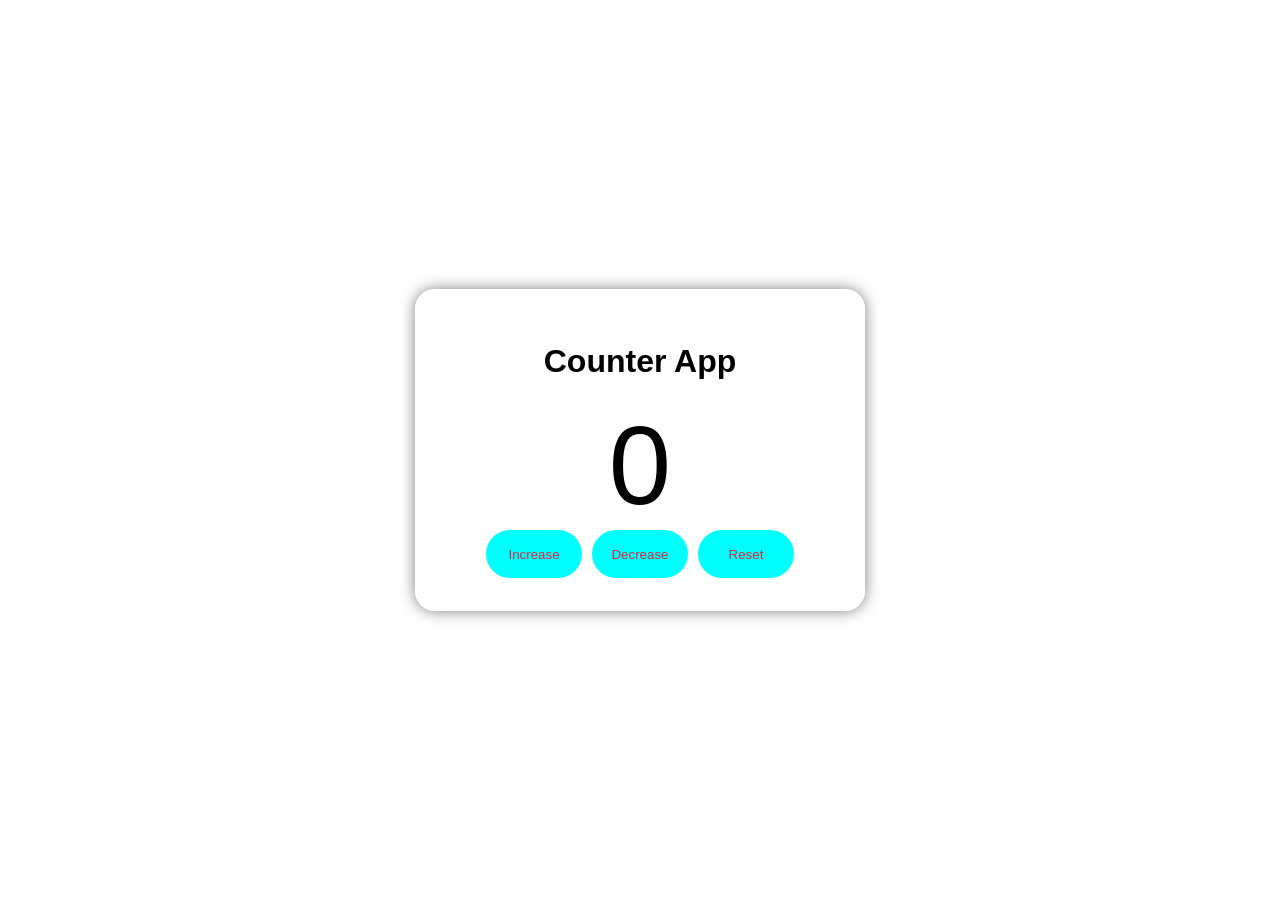
<file: counter/index.html>
<!DOCTYPE html>
<html lang="en">
<head>
    <meta charset="UTF-8">
    <meta name="viewport" content="width=device-width, initial-scale=1.0">
    <title>Counter App</title>
    <link rel="stylesheet" href="style.css">
</head>
<body>

    <div class="container">
        <h1>Counter App</h1>

        <div id="count">
            <p id="c">0</p>
        </div>

        <div class="buttons">
            <button onclick="incre()" class="btn">Increase</button>
            <button onclick="decre()" class="btn">Decrease</button>
            <button onclick="reset()" class="btn">Reset</button>
        </div>
    </div>

    <script src="script.js"></script>
</body>
</html>
</file>
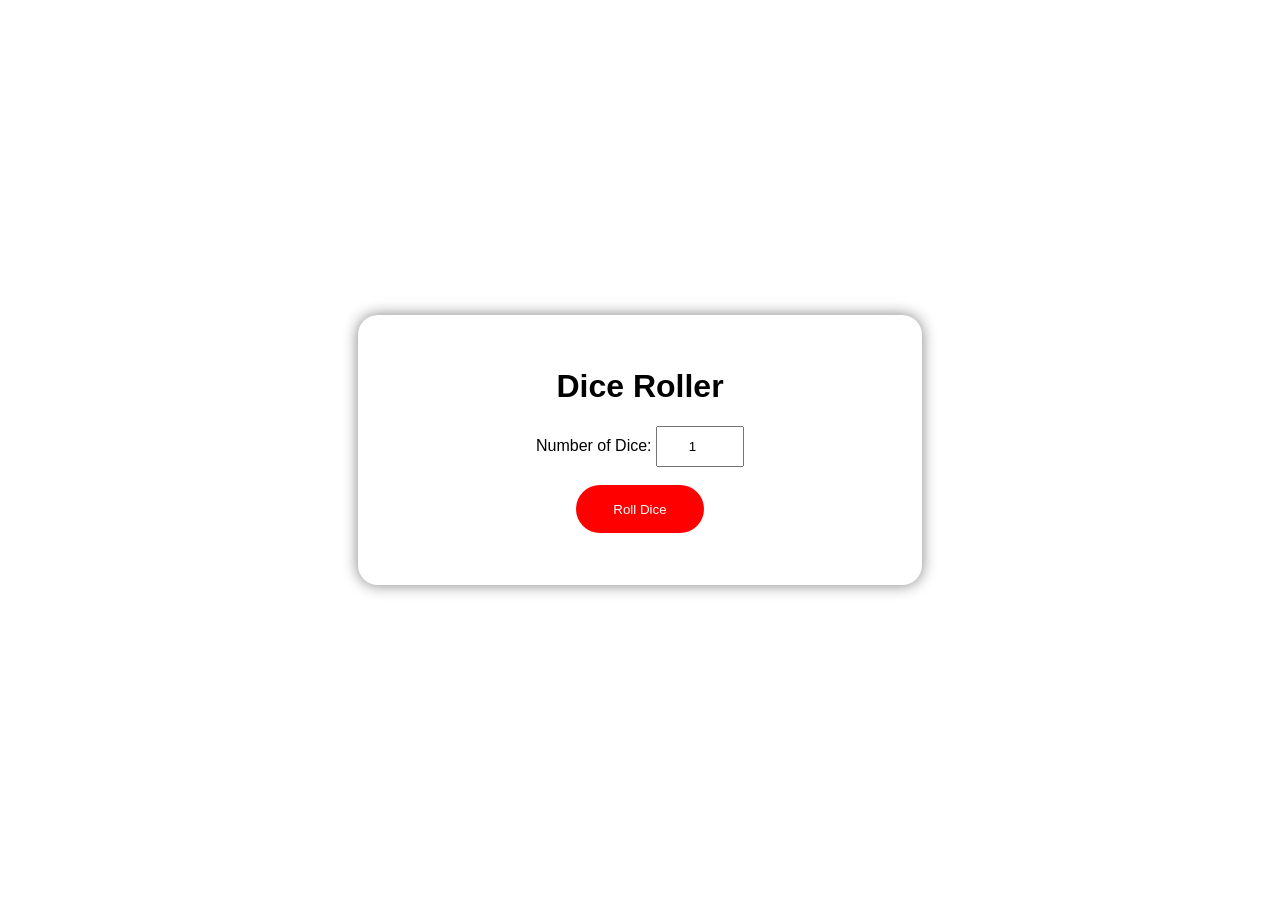
<file: Dice roller/index.html>
<!DOCTYPE html>
<html lang="en">
<head>
    <meta charset="UTF-8">
    <meta name="viewport" content="width=device-width, initial-scale=1.0">
    <title>Dice Roller</title>
    <link rel="stylesheet" href="style.css">
</head>
<body>

    <div class="container">
        <h1>Dice Roller</h1>

        <label for="inp">Number of Dice:</label>
        <input type="number" id="inp" min="1" value="1">

        <br><br>

        <button onclick="roll()" class="btn">
            Roll Dice
        </button>

        <div id="dice"></div>
        <div id="diceImg"></div>
    </div>

    <script src="script.js"></script>
</body>
</html>
</file>
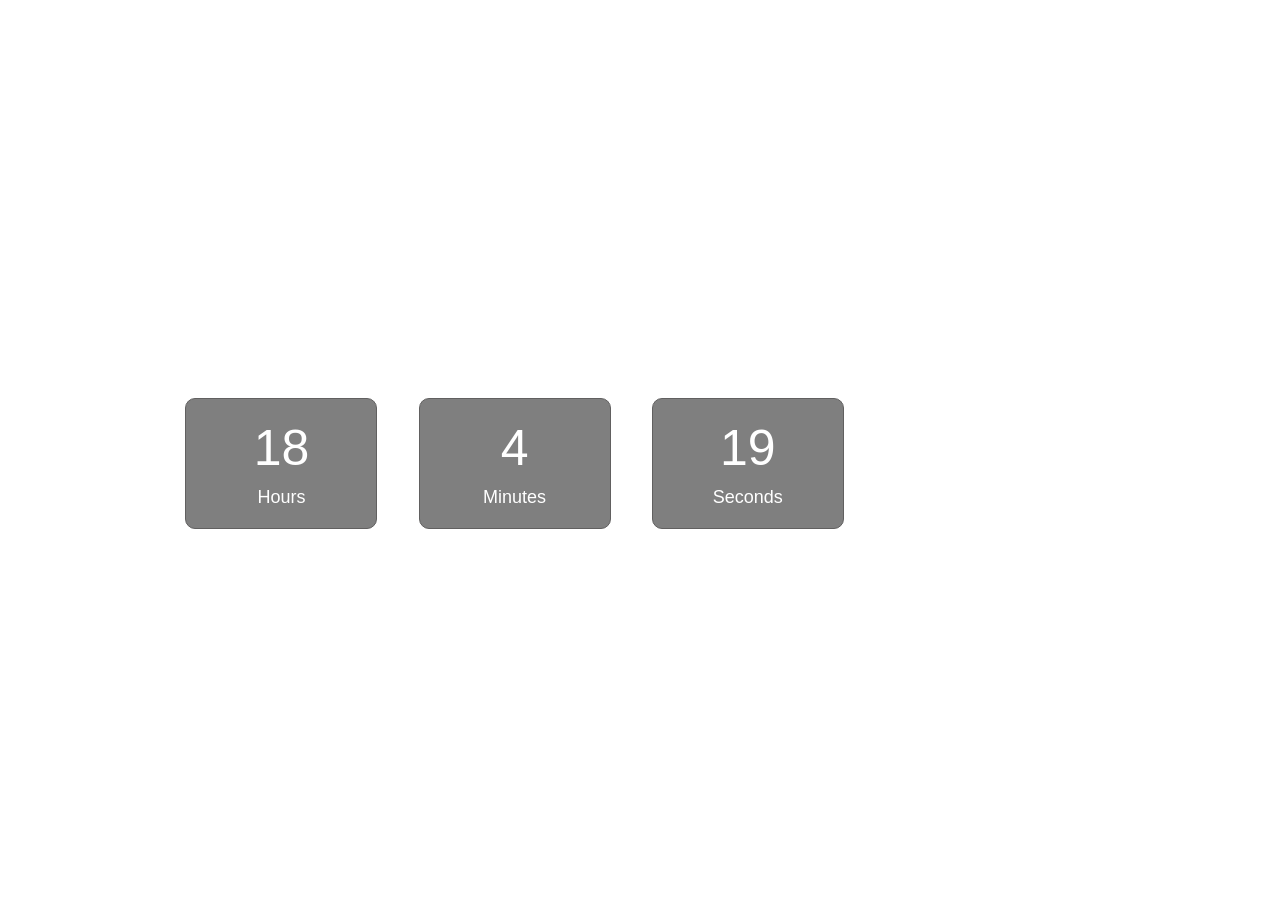
<file: Digital Clock/index.html>
<!DOCTYPE html>
<html>
    <head>
        <title>Digital Clock</title>
        <meta name="viewport" content="width=device-width, initial-scale=1.0">
        <link rel="icon" href="https://encrypted-tbn0.gstatic.com/images?q=tbn:ANd9GcSwZLR4H2R1gddaRpjeRj8X7E-6Upev8iZqYw&s">
        <link rel="stylesheet" href="style.css">
  </head>
  <body>
    <div class="dig">
        <h1 style="text-align:center;  font-size:2rem;"> Digital Clock</h1>
        <div class="clock">
            <div class="time">
            <center>
            <span id="hour">00</span>
            <p>Hours</p>
            </center>
            </div>
            <div class="colon">
            <span>:</span>
            </div>
            <div class="time">
            <center>
            <span id="minute">00</span>
            <p>Minutes</p>
            </center>
            </div>
            <div class="colon">
            <span>:</span>
            </div>
            <div class="time">
            <center>
            <span id="second">00</span>
            <p>Seconds</p>
            </center>
            </div>
            <div class="period">
            <center>
            <span id="period">AM</span>
            <p id="dates">Period</p>
            </center>
            </div>
        </div>
    </div>
    <script src="script.js"></script>
  </body>
</html>
</file>
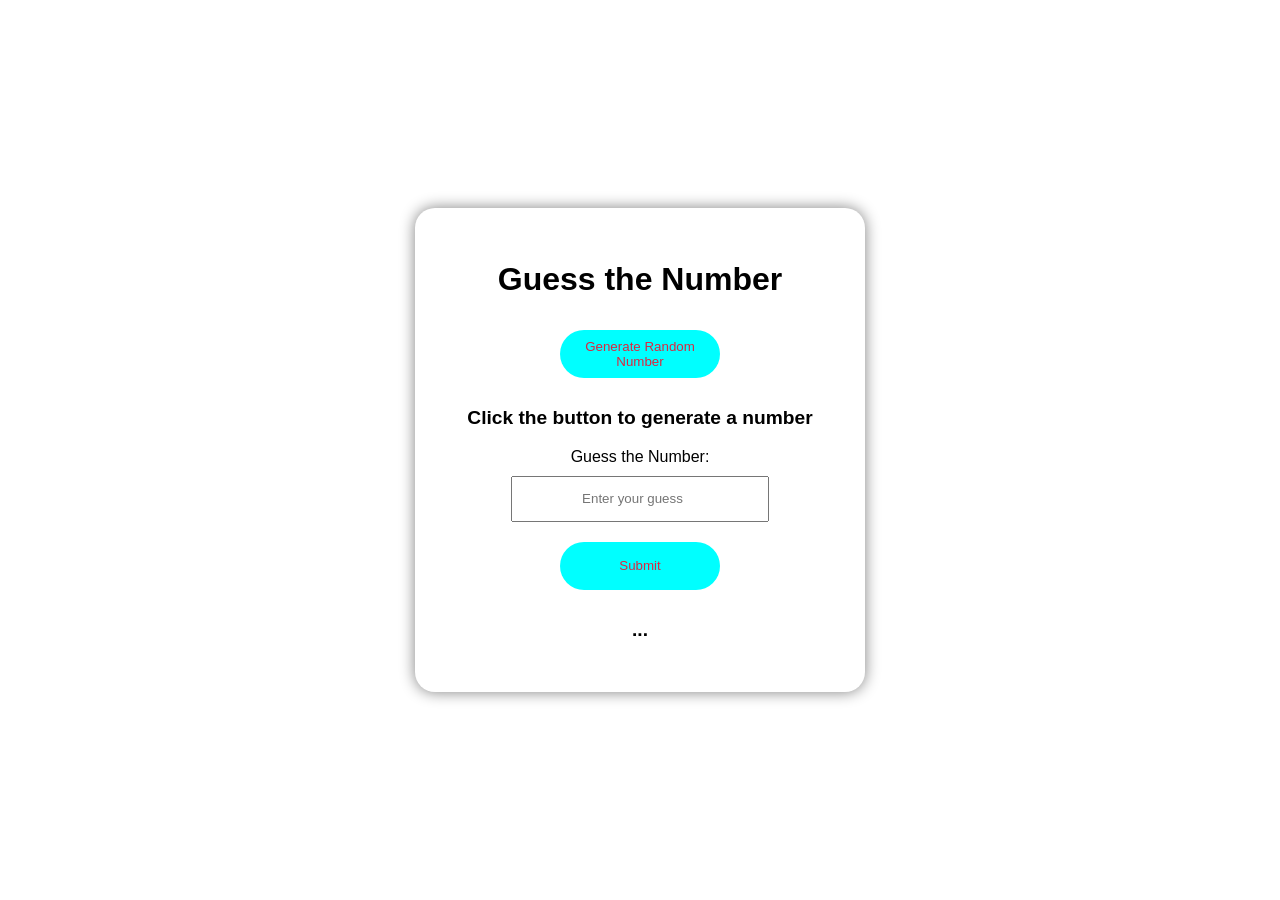
<file: Guess the no/index.html>
<!DOCTYPE html>
<html lang="en">
<head>
    <meta charset="UTF-8">
    <meta name="viewport" content="width=device-width, initial-scale=1.0">
    <title>Guess the Number</title>
    <link rel="stylesheet" href="style.css">
</head>
<body>

    <div class="container">
        <h1>Guess the Number</h1>

        <button onclick="rand()" class="btn">
            Generate Random Number
        </button>

        <p id="demo">Click the button to generate a number</p>

        <label for="no">Guess the Number:</label>

        <input type="number" id="no" placeholder="Enter your guess">

        <button onclick="msg()" class="btn"> Submit</button>

        <p id="de">...</p>
    </div>

    <script src="script.js"></script>
</body>
</html>
</file>
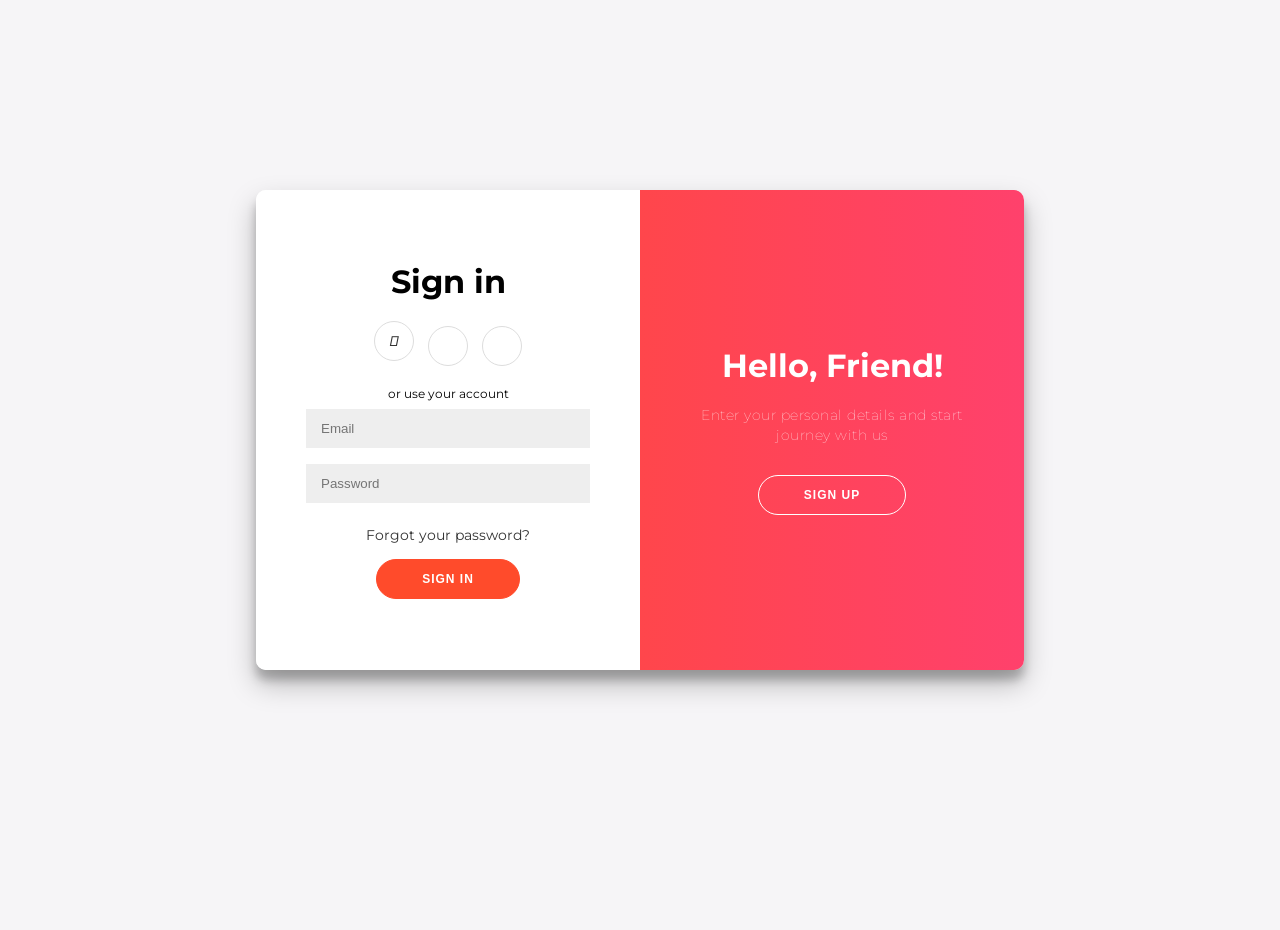
<file: login_signup/index.html>
<!DOCTYPE html>
<html lang="en">
<head>
    <meta charset="UTF-8">
    <meta name="viewport" content="width=device-width, initial-scale=1.0">
    <title>Login/ Sign up</title>
      <link rel="stylesheet" href="https://cdnjs.cloudflare.com/ajax/libs/font-awesome/4.7.0/css/font-awesome.min.css">
    <link rel="stylesheet" href="style.css">
</head>
<body>
<div class="container" id="container">
	<div class="form-container sign-up-container">
		<form id="Signup">
			<h1>Create Account</h1>
			<div class="social-container">
				<a href="#" class="social"><i class="fa fa-facebook"></i></a>
				<a href="#" class="social"><i class="fa fa-google"></i></a>
				<a href="#" class="social"><i class="fa fa-linkedin"></i></a>
			</div>
			<span>or use your email for registration</span>
			<input type="text" placeholder="Name" id="name" required>
			<input type="email" placeholder="Email" id="email" required>
			<input type="password" placeholder="Password" id="ps" required>
			<button type="submit">Sign Up</button>
		</form>
	</div>
	<div class="form-container sign-in-container">
		<form id="login">
			<h1>Sign in</h1>
			<div class="social-container">
				<a href="#" class="social"><i class="fab fa-facebook-f"></i></a>
				<a href="#" class="social"><i class="fab fa-google-plus-g"></i></a>
				<a href="#" class="social"><i class="fab fa-linkedin-in"></i></a>
			</div>
			<span>or use your account</span>
			<input type="email" placeholder="Email" id="lemail">
			<input type="password" placeholder="Password" id="lps">
			<a href="#">Forgot your password?</a>
			<button type="submit">Sign In</button>
		</form>
	</div>
	<div class="overlay-container">
		<div class="overlay">
			<div class="overlay-panel overlay-left">
				<h1>Welcome Back!</h1>
				<p>To keep connected with us please login with your personal info</p>
				<button class="ghost" id="signIn">Sign In</button>
			</div>
			<div class="overlay-panel overlay-right">
				<h1>Hello, Friend!</h1>
				<p>Enter your personal details and start journey with us</p>
				<button class="ghost" id="signUp">Sign Up</button>
			</div>
		</div>
	</div>
</div>
<script src="script.js"></script>
</body>
</html>
</file>
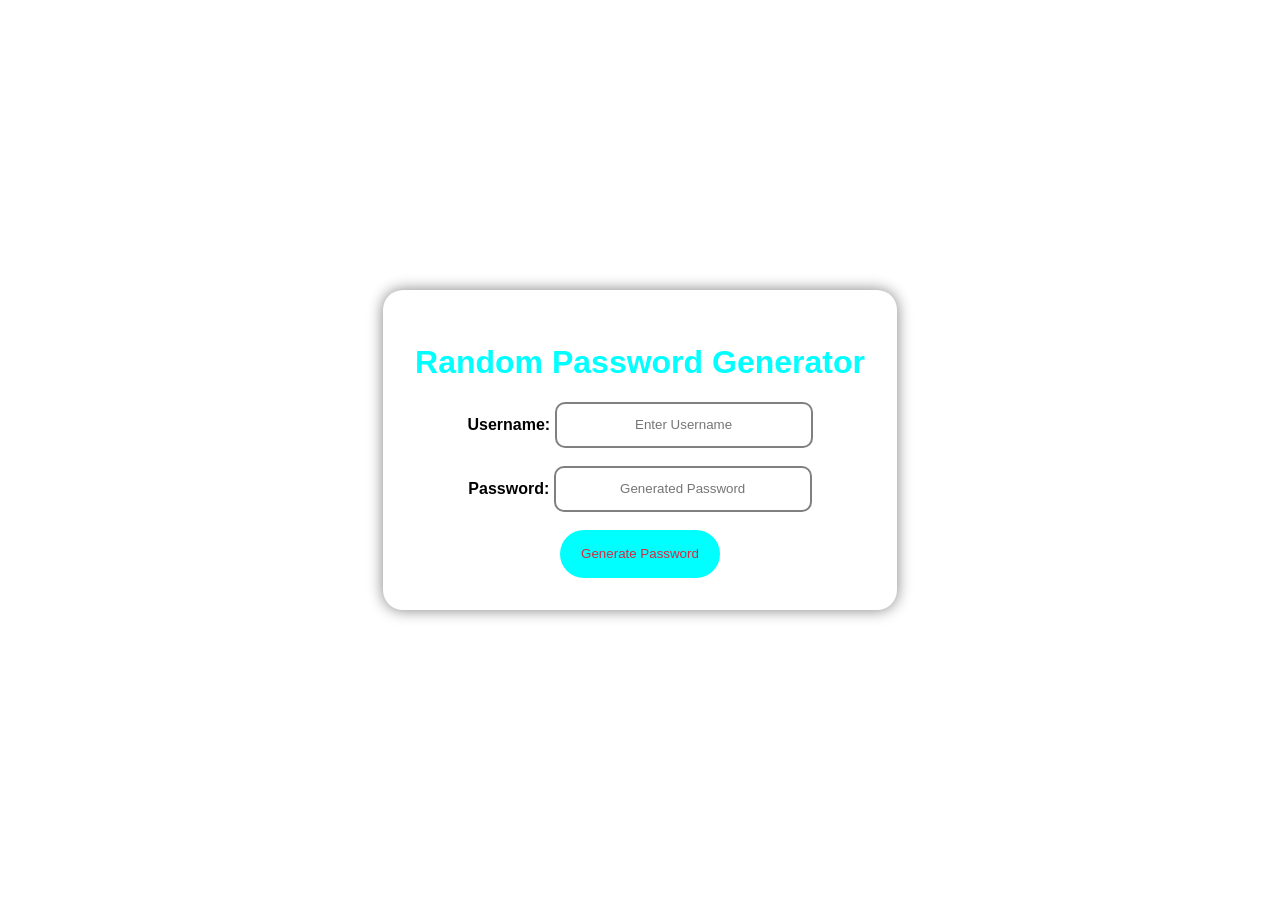
<file: Random Password Generator/index.html>
<!DOCTYPE html>
<html lang="en">
<head>
    <meta charset="UTF-8">
    <meta name="viewport" content="width=device-width, initial-scale=1.0">
    <title>Random Password Generator</title>
    <link rel="stylesheet" href="style.css">
</head>
<body>

    <div class="container">
        <h1>Random Password Generator</h1>

        <label for="uname">Username:</label>
        <input type="text" id="uname" placeholder="Enter Username">

        <br><br>

        <label for="ps">Password:</label>
        <input type="text" id="ps" placeholder="Generated Password" readonly>

        <br><br>

        <button type="button" onclick="pass()" class="btn">
            Generate Password
        </button>
    </div>

    <script src="script.js"></script>

</body>
</html>
</file>
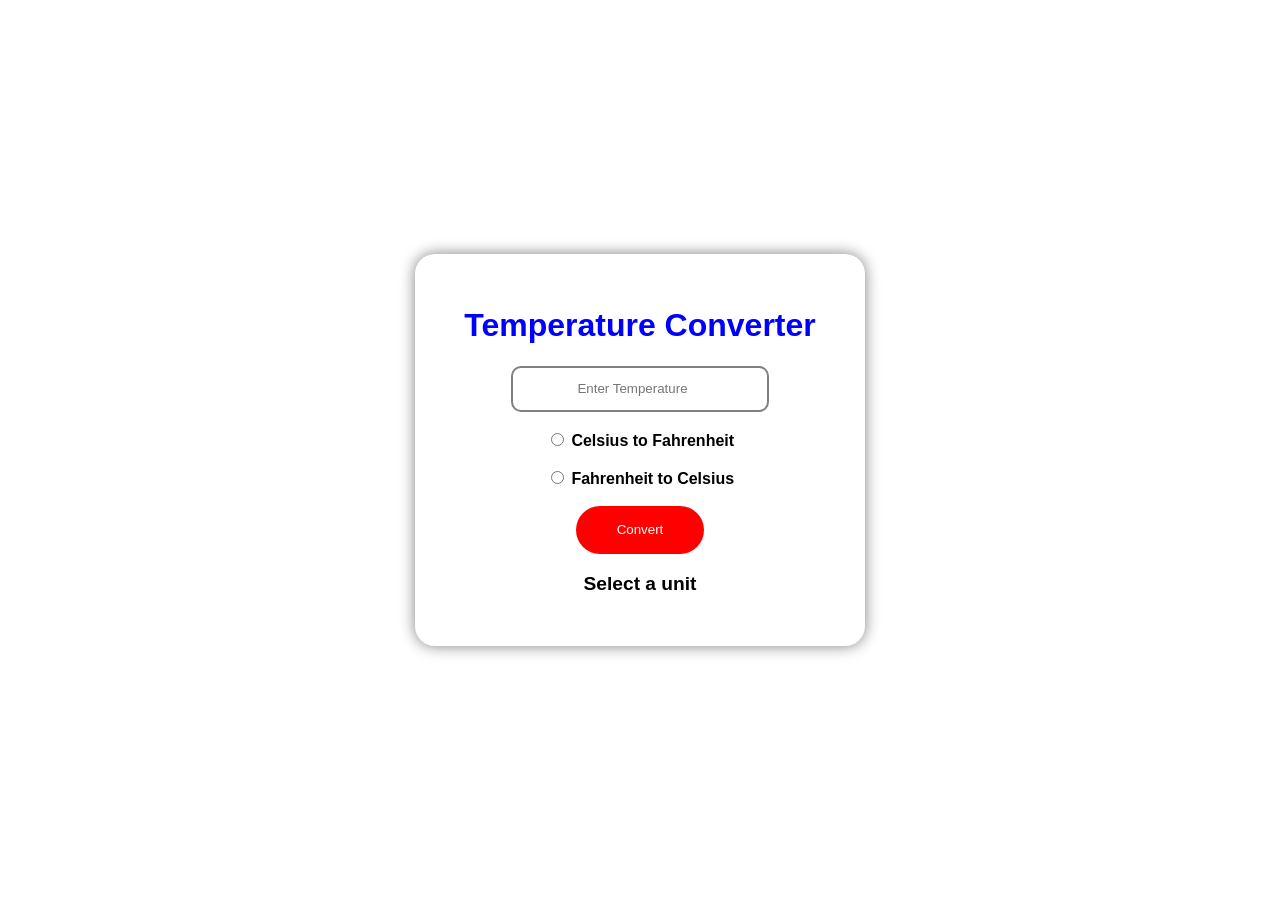
<file: Temparature Converter/index.html>
<!DOCTYPE html>
<html lang="en">
<head>
    <meta charset="UTF-8">
    <meta name="viewport" content="width=device-width, initial-scale=1.0">
    <title>Temperature Converter</title>
    <link rel="stylesheet" href="style.css">
</head>
<body>

    <div class="container">
        <h1>Temperature Converter</h1>

        <input type="number" id="num" placeholder="Enter Temperature">

        <br><br>

        <input type="radio" id="c1" name="convert">
        <label for="c1">Celsius to Fahrenheit</label>

        <br><br>

        <input type="radio" id="c2" name="convert">
        <label for="c2">Fahrenheit to Celsius</label>

        <br><br>

        <button onclick="conversion()" class="btn">
            Convert
        </button>

        <p id="d">Select a unit</p>
    </div>

    <script src="script.js"></script>

</body>
</html>
</file>
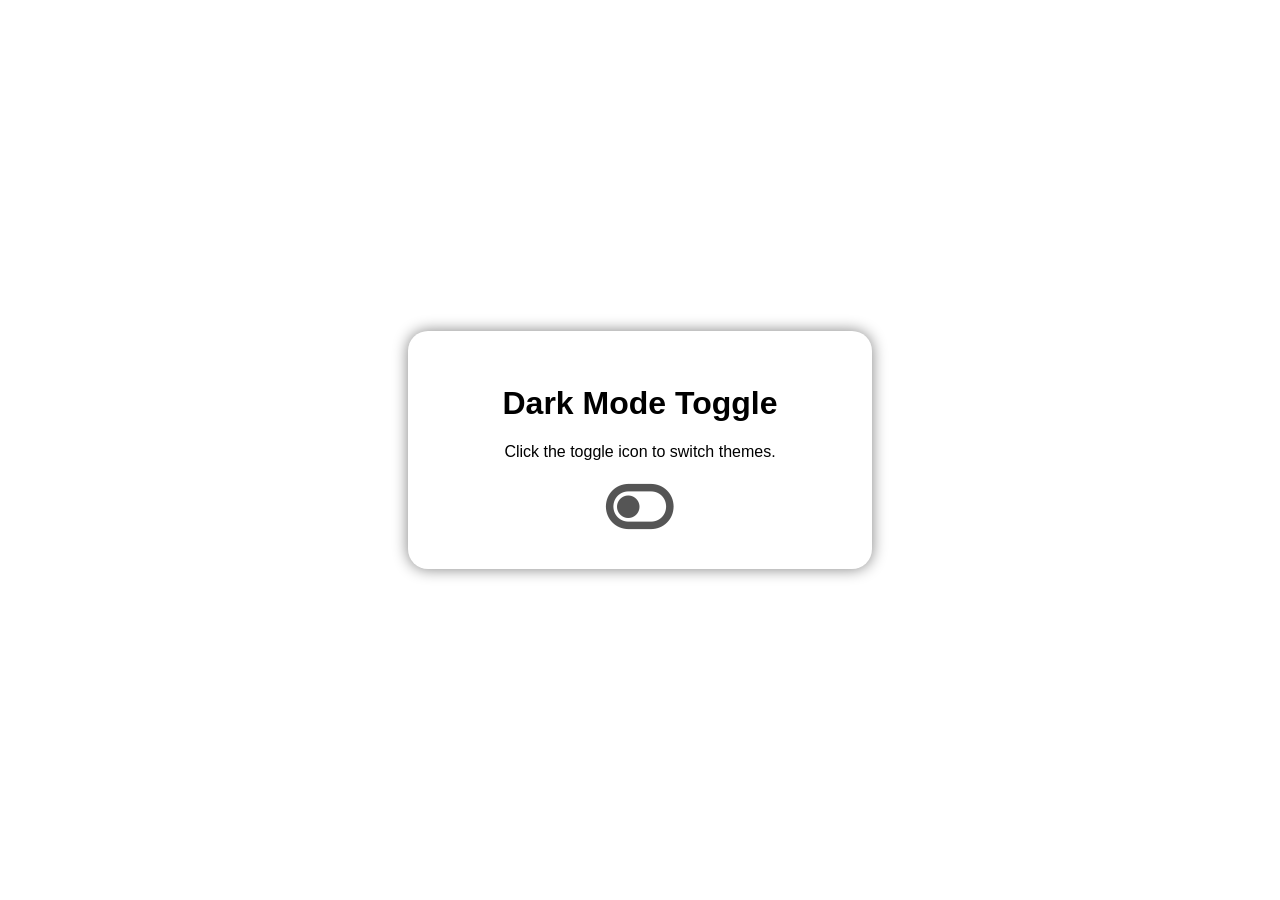
<file: Toggle button/index.html>
<!DOCTYPE html>
<html lang="en">
<head>
    <meta charset="UTF-8">
    <meta name="viewport" content="width=device-width, initial-scale=1.0">
    <title>Dark Mode Toggle</title>

    <link rel="stylesheet"
          href="https://cdnjs.cloudflare.com/ajax/libs/font-awesome/6.7.2/css/all.min.css">

    <link rel="stylesheet" href="style.css">
</head>
<body>

    <div class="container">
        <h1>Dark Mode Toggle</h1>

        <p>Click the toggle icon to switch themes.</p>

        <i class="fa fa-toggle-off" id="ss" onclick="toggleTheme()"></i>
    </div>

    <script src="script.js"></script>

</body>
</html>
</file>
<file: counter/style.css>
body {
    margin: 0;
    min-height: 100vh;
    display: flex;
    justify-content: center;
    align-items: center;
    font-family: Arial, sans-serif;
    text-align: center;
}

.container {
    border: 1px solid white;
    border-radius: 20px;
    box-shadow: 0 0 15px gray;
    padding: 2rem;
    width: 90%;
    max-width: 450px;
    box-sizing: border-box;
}

#count {
    font-size: 7rem;
}

#count p {
    margin: 0;
}

.buttons {
    display: flex;
    justify-content: center;
    gap: 10px;
    flex-wrap: wrap;
}

.btn {
    background-color: aqua;
    border: none;
    border-radius: 50px;
    color: #fb0623dd;
    width: 6rem;
    height: 3rem;
    cursor: pointer;
}

.btn:hover {
    background-color: aliceblue;
    box-shadow: 0 0 10px black;
}


@media (max-width: 768px) {
    #count {
        font-size: 4rem;
    }

    .buttons {
        flex-direction: column;
        align-items: center;
    }

    .btn {
        width: 100%;
        max-width: 200px;
    }
}
</file>
<file: Dice roller/style.css>
body {
    margin: 0;
    min-height: 100vh;
    display: flex;
    justify-content: center;
    align-items: center;
    text-align: center;
    font-family: Arial, sans-serif;
}

.container {
    width: 90%;
    max-width: 500px;
    padding: 2rem;
    border-radius: 20px;
    box-shadow: 0 0 15px gray;
}

.btn {
    background-color: red;
    color: white;
    border: none;
    border-radius: 50px;
    width: 8rem;
    height: 3rem;
    cursor: pointer;
}

.btn:hover {
    background-color: rgb(230, 51, 51);
}

#inp {
    width: 80px;
    height: 35px;
    text-align: center;
}

#dice {
    margin-top: 20px;
    font-size: 1.5rem;
    font-weight: bold;
}

#diceImg {
    margin-top: 20px;
}

#diceImg img {
    width: 80px;
    margin: 5px;
}


@media (max-width: 768px) {
    .container {
        width: 95%;
        padding: 1.5rem;
    }

    #diceImg img {
        width: 60px;
    }

    .btn {
        width: 100%;
        max-width: 200px;
    }
}
</file>
<file: Digital Clock/style.css>
body {
    display: flex;
    justify-content: center;
    align-items: center;
    min-height: 100vh;
    margin: 0;
    color: white;
    padding: 10px;
    box-sizing: border-box;
}

.dig {
    width: 90%;
    max-width: 1200px;
    min-height: 400px;
    background-image: url("https://thumbs.dreamstime.com/b/futuristic-digital-clock-design-vibrant-neon-colors-technology-background-visually-striking-representation-integrated-374052064.jpg");
    background-size: cover;
    background-position: center;
    border-radius: 15px;
    padding: 20px;
    box-sizing: border-box;
}

.clock {
    display: flex;
    justify-content: center;
    align-items: center;
    flex-wrap: wrap;
    gap: 15px;
    padding: 30px 10px;
}

.time {
    font-size: 50px;
    font-family: Arial, sans-serif;
    padding: 20px;
    border: 1px solid rgb(97, 96, 96);
    border-radius: 10px;
    background-color: rgba(0, 0, 0, 0.5);
    width: 12rem;
    text-align: center;
    box-sizing: border-box;
}

.time p,
.colon p {
    margin: 10px 0 0;
    font-size: 18px;
}

.colon {
    font-size: 40px;
    font-family: Arial, sans-serif;
    text-align: center;
}

.period {
    text-align: center;
    font-size: 30px;
    padding: 20px;
}

@media (max-width: 768px) {
    .dig {
        width: 100%;
        min-height: auto;
    }

    .dig h1 {
        font-size: 1.5rem !important;
    }

    .clock {
        flex-direction: column;
        padding: 20px 0;
    }

    .time {
        width: 90%;
        max-width: 250px;
        font-size: 35px;
        padding: 15px;
    }

    .colon {
        font-size: 30px;
        padding: 5px;
    }

    .time p,
    .colon p {
        font-size: 14px;
    }
}
</file>
<file: Guess the no/style.css>
body {
    margin: 0;
    min-height: 100vh;
    display: flex;
    justify-content: center;
    align-items: center;
    font-family: Arial, sans-serif;
    text-align: center;
}

.container {
    width: 90%;
    max-width: 450px;
    padding: 2rem;
    border-radius: 20px;
    box-shadow: 0 0 15px gray;
    box-sizing: border-box;
}

.btn {
    background-color: aqua;
    border: none;
    border-radius: 50px;
    color: #fb0623dd;
    width: 10rem;
    height: 3rem;
    cursor: pointer;
    margin: 10px;
}

.btn:hover {
    background-color: aliceblue;
    box-shadow: 0 0 10px black;
}

input {
    width: 80%;
    max-width: 250px;
    height: 2.5rem;
    text-align: center;
    margin: 10px;
}

#demo,
#de {
    font-size: 1.2rem;
    font-weight: bold;
}


@media (max-width: 768px) {
    .btn,
    input {
        width: 100%;
    }
}
</file>
<file: login_signup/style.css>
@import url('https://fonts.googleapis.com/css?family=Montserrat:400,800');

* {
	box-sizing: border-box;
}

body {
	background: #f6f5f7;
	display: flex;
	justify-content: center;
	align-items: center;
	flex-direction: column;
	font-family: 'Montserrat', sans-serif;
	height: 100vh;
	margin: -20px 0 50px;
}

h1 {
	font-weight: bold;
	margin: 0;
}

h2 {
	text-align: center;
}

p {
	font-size: 14px;
	font-weight: 100;
	line-height: 20px;
	letter-spacing: 0.5px;
	margin: 20px 0 30px;
}

span {
	font-size: 12px;
}

a {
	color: #333;
	font-size: 14px;
	text-decoration: none;
	margin: 15px 0;
}

button {
	border-radius: 20px;
	border: 1px solid #FF4B2B;
	background-color: #FF4B2B;
	color: #FFFFFF;
	font-size: 12px;
	font-weight: bold;
	padding: 12px 45px;
	letter-spacing: 1px;
	text-transform: uppercase;
	transition: transform 80ms ease-in;
}

button:active {
	transform: scale(0.95);
}

button:focus {
	outline: none;
}

button.ghost {
	background-color: transparent;
	border-color: #FFFFFF;
}

form {
	background-color: #FFFFFF;
	display: flex;
	align-items: center;
	justify-content: center;
	flex-direction: column;
	padding: 0 50px;
	height: 100%;
	text-align: center;
}

input {
	background-color: #eee;
	border: none;
	padding: 12px 15px;
	margin: 8px 0;
	width: 100%;
}

.container {
	background-color: #fff;
	border-radius: 10px;
  	box-shadow: 0 14px 28px rgba(0,0,0,0.25), 
			0 10px 10px rgba(0,0,0,0.22);
	position: relative;
	overflow: hidden;
	width: 768px;
	max-width: 100%;
	min-height: 480px;
}

.form-container {
	position: absolute;
	top: 0;
	height: 100%;
	transition: all 0.6s ease-in-out;
}

.sign-in-container {
	left: 0;
	width: 50%;
	z-index: 2;
}

.container.right-panel-active .sign-in-container {
	transform: translateX(100%);
}

.sign-up-container {
	left: 0;
	width: 50%;
	opacity: 0;
	z-index: 1;
}

.container.right-panel-active .sign-up-container {
	transform: translateX(100%);
	opacity: 1;
	z-index: 5;
	animation: show 0.6s;
}

@keyframes show {
	0%, 49.99% {
		opacity: 0;
		z-index: 1;
	}
	
	50%, 100% {
		opacity: 1;
		z-index: 5;
	}
}

.overlay-container {
	position: absolute;
	top: 0;
	left: 50%;
	width: 50%;
	height: 100%;
	overflow: hidden;
	transition: transform 0.6s ease-in-out;
	z-index: 100;
}

.container.right-panel-active .overlay-container{
	transform: translateX(-100%);
}

.overlay {
	background: #FF416C;
	background: -webkit-linear-gradient(to right, #FF4B2B, #FF416C);
	background: linear-gradient(to right, #FF4B2B, #FF416C);
	background-repeat: no-repeat;
	background-size: cover;
	background-position: 0 0;
	color: #FFFFFF;
	position: relative;
	left: -100%;
	height: 100%;
	width: 200%;
  	transform: translateX(0);
	transition: transform 0.6s ease-in-out;
}

.container.right-panel-active .overlay {
  	transform: translateX(50%);
}

.overlay-panel {
	position: absolute;
	display: flex;
	align-items: center;
	justify-content: center;
	flex-direction: column;
	padding: 0 40px;
	text-align: center;
	top: 0;
	height: 100%;
	width: 50%;
	transform: translateX(0);
	transition: transform 0.6s ease-in-out;
}

.overlay-left {
	transform: translateX(-20%);
}

.container.right-panel-active .overlay-left {
	transform: translateX(0);
}

.overlay-right {
	right: 0;
	transform: translateX(0);
}

.container.right-panel-active .overlay-right {
	transform: translateX(20%);
}

.social-container {
	margin: 20px 0;
}

.social-container a {
	border: 1px solid #DDDDDD;
	border-radius: 50%;
	display: inline-flex;
	justify-content: center;
	align-items: center;
	margin: 0 5px;
	height: 40px;
	width: 40px;
}

footer {
    background-color: #222;
    color: #fff;
    font-size: 14px;
    bottom: 0;
    position: fixed;
    left: 0;
    right: 0;
    text-align: center;
    z-index: 999;
}

footer p {
    margin: 10px 0;
}

footer i {
    color: red;
}

footer a {
    color: #3c97bf;
    text-decoration: none;
}
</file>
<file: Random Password Generator/style.css>
body {
    margin: 0;
    min-height: 100vh;
    display: flex;
    justify-content: center;
    align-items: center;
    font-family: Arial, sans-serif;
    text-align: center;
}

.container {
    width: 90%;
    max-width: 450px;
    padding: 2rem;
    border-radius: 20px;
    box-shadow: 0 0 15px gray;
}

h1 {
    color: aqua;
}

label {
    font-weight: bold;
}

input {
    width: 80%;
    max-width: 250px;
    height: 2.5rem;
    text-align: center;
    border: 2px solid gray;
    border-radius: 10px;
}

.btn {
    background-color: aqua;
    color: #fb0623dd;
    border: none;
    border-radius: 50px;
    width: 10rem;
    height: 3rem;
    cursor: pointer;
}

.btn:hover {
    background-color: aliceblue;
    box-shadow: 0 0 10px black;
}


@media (max-width: 768px) {
    .container {
        width: 95%;
        padding: 1.5rem;
    }

    input,
    .btn {
        width: 100%;
        max-width: none;
    }
}
</file>
<file: Temparature Converter/style.css>
body {
    margin: 0;
    min-height: 100vh;
    display: flex;
    justify-content: center;
    align-items: center;
    font-family: Arial, sans-serif;
    text-align: center;
}

.container {
    width: 90%;
    max-width: 450px;
    padding: 2rem;
    border-radius: 20px;
    box-shadow: 0 0 15px gray;
    box-sizing: border-box;
}

h1 {
    color: blue;
}

#num {
    width: 80%;
    max-width: 250px;
    height: 2.5rem;
    text-align: center;
    border: 2px solid gray;
    border-radius: 10px;
}

label {
    font-weight: bold;
}

.btn {
    background-color: red;
    color: white;
    border: none;
    border-radius: 50px;
    width: 8rem;
    height: 3rem;
    cursor: pointer;
}

.btn:hover {
    background-color: rgb(230, 51, 51);
}

#d {
    font-size: 1.2rem;
    font-weight: bold;
}

@media (max-width: 768px) {
    .container {
        width: 95%;
        padding: 1.5rem;
    }

    #num,
    .btn {
        width: 100%;
        max-width: none;
    }
}
</file>
<file: Toggle button/style.css>
body {
    margin: 0;
    min-height: 100vh;
    display: flex;
    justify-content: center;
    align-items: center;
    text-align: center;
    font-family: Arial, sans-serif;

    background-color: white;
    color: black;

    transition: 0.3s;
}

.container {
    width: 90%;
    max-width: 400px;
    padding: 2rem;
    border-radius: 20px;
    box-shadow: 0 0 15px gray;
}

body.dark {
    background-color: #262525;
    color: white;
}

i {
    font-size: 60px;
    cursor: pointer;
    color: #555;
}

body.dark i {
    color: white;
}


@media (max-width: 768px) {
    .container {
        width: 95%;
        padding: 1.5rem;
    }

    i {
        font-size: 50px;
    }

    h1 {
        font-size: 2rem;
    }
}
</file>
